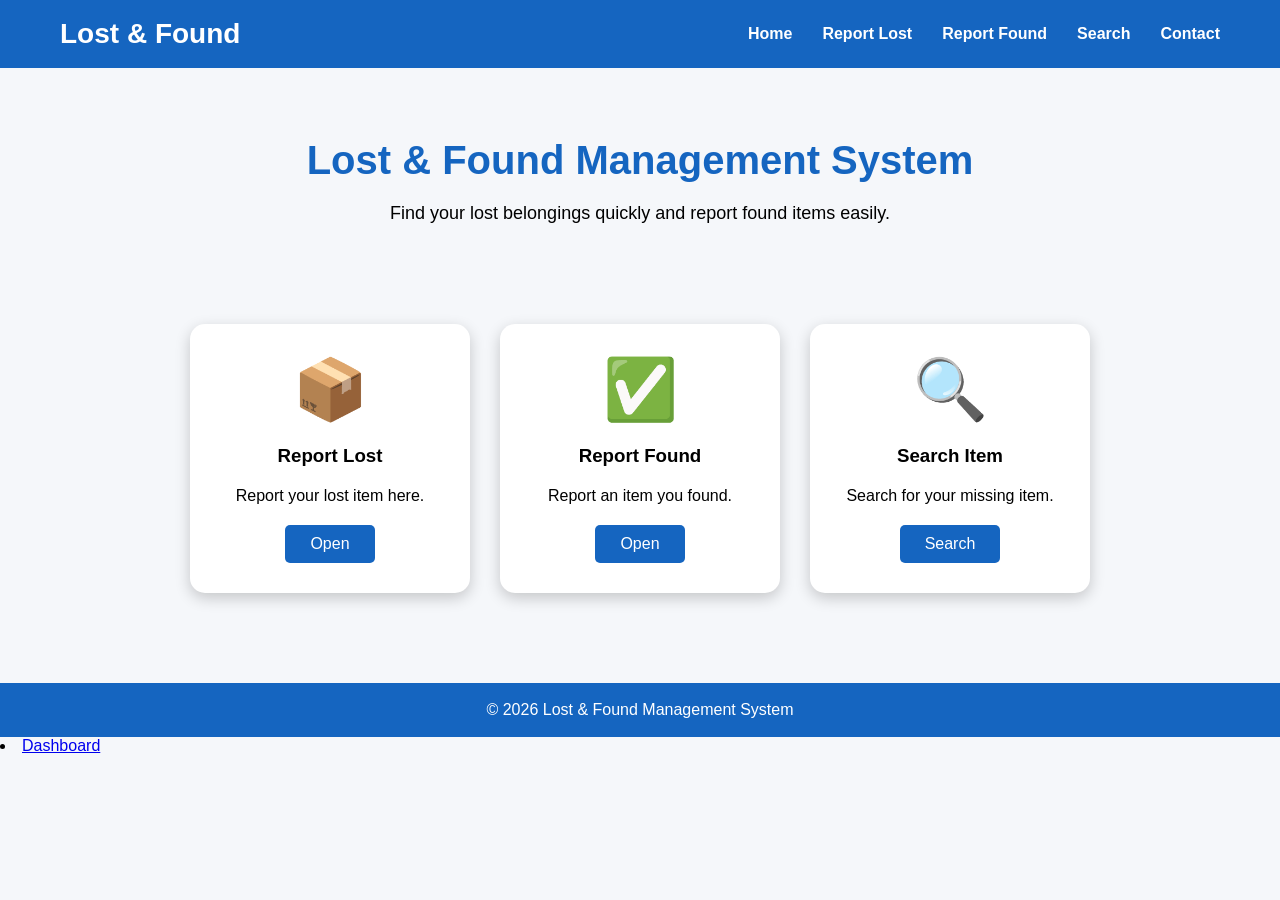
<file: index.html>
<!DOCTYPE html>
<html lang="en">

<head>

    <meta charset="UTF-8">
    <meta name="viewport" content="width=device-width, initial-scale=1.0">

    <title>Lost & Found Management System</title>

    <link rel="stylesheet" href="css/style.css">

</head>

<body>

    <!-- Navigation Bar -->

    <nav>

        <div class="logo">
            Lost & Found
        </div>

        <ul>

            <li><a href="index.html">Home</a></li>

            <li><a href="pages/reportLost.html">Report Lost</a></li>

            <li><a href="pages/reportFound.html">Report Found</a></li>

            <li><a href="pages/search.html">Search</a></li>

            <li><a href="pages/contact.html">Contact</a></li>

        </ul>

    </nav>

    <!-- Hero Section -->

    <section class="hero">

        <h1>Lost & Found Management System</h1>

        <p>
            Find your lost belongings quickly and report found items easily.
        </p>

    </section>

    <!-- Cards -->

    <section class="cards">

        <div class="card">

            <h2>📦</h2>

            <h3>Report Lost</h3>

            <p>Report your lost item here.</p>

            <a href="pages/reportLost.html">
                <button>Open</button>
            </a>

        </div>

        <div class="card">

            <h2>✅</h2>

            <h3>Report Found</h3>

            <p>Report an item you found.</p>

            <a href="pages/reportFound.html">
                <button>Open</button>
            </a>

        </div>

        <div class="card">

            <h2>🔍</h2>

            <h3>Search Item</h3>

            <p>Search for your missing item.</p>

            <a href="pages/search.html">
                <button>Search</button>
            </a>

        </div>

    </section>

    <!-- Footer -->

    <footer>

        <p>© 2026 Lost & Found Management System</p>

    </footer>

    <script src="js/script.js"></script>

</body>

</html>
<li><a href="pages/dashboard.html">Dashboard</a></li>
</file>
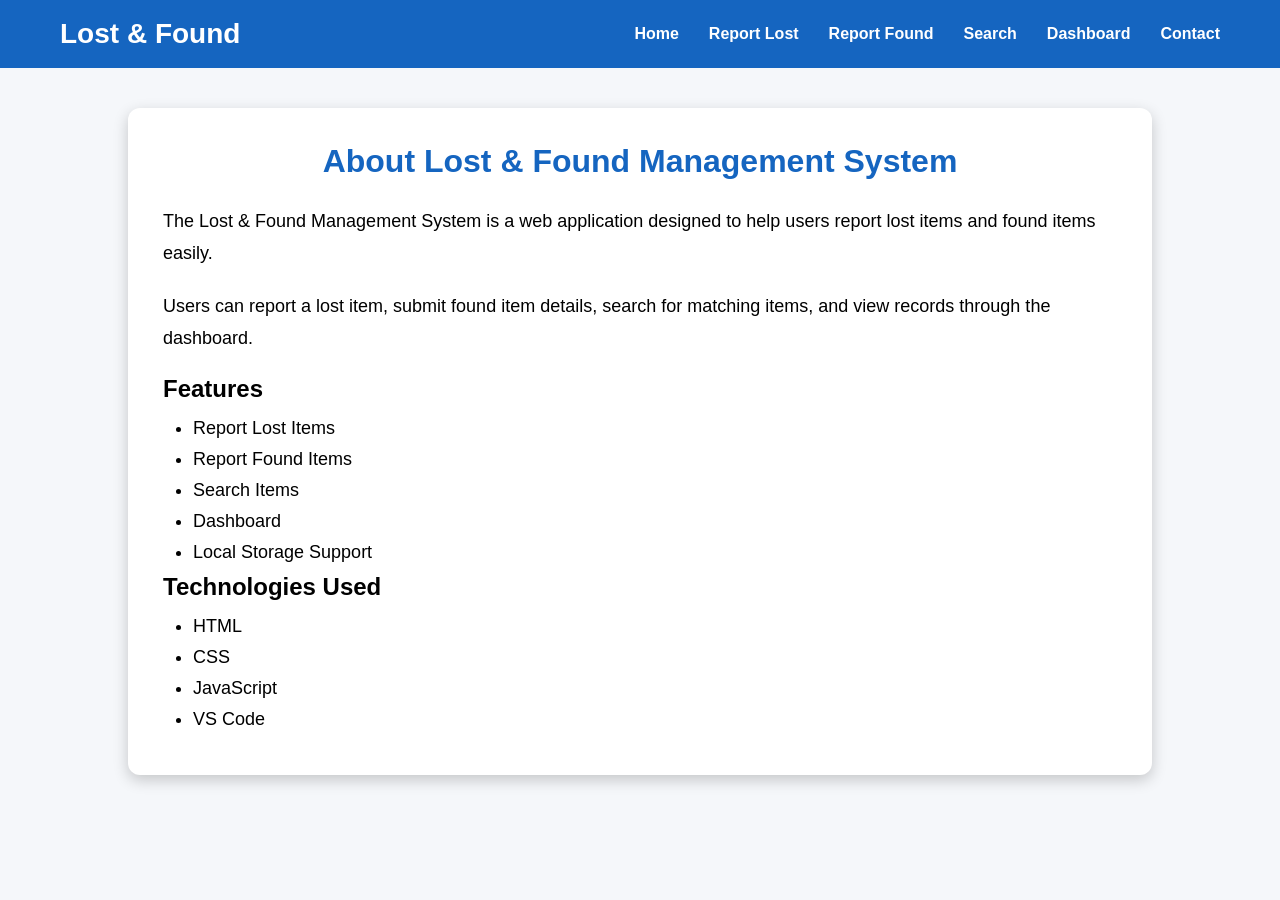
<file: pages/about.html>
<!DOCTYPE html>
<html lang="en">

<head>
    <meta charset="UTF-8">
    <meta name="viewport" content="width=device-width, initial-scale=1.0">
    <title>About Us</title>

    <link rel="stylesheet" href="../css/style.css">
</head>

<body>

    <nav>

        <div class="logo">
            Lost & Found
        </div>

        <ul>

            <li><a href="../index.html">Home</a></li>
            <li><a href="reportLost.html">Report Lost</a></li>
            <li><a href="reportFound.html">Report Found</a></li>
            <li><a href="search.html">Search</a></li>
            <li><a href="dashboard.html">Dashboard</a></li>
            <li><a href="contact.html">Contact</a></li>

        </ul>

    </nav>

    <div class="about-container">

        <h1>About Lost & Found Management System</h1>

        <p>
            The Lost & Found Management System is a web application designed
            to help users report lost items and found items easily.
        </p>

        <p>
            Users can report a lost item, submit found item details,
            search for matching items, and view records through the dashboard.
        </p>

        <h2>Features</h2>

        <ul>

            <li>Report Lost Items</li>
            <li>Report Found Items</li>
            <li>Search Items</li>
            <li>Dashboard</li>
            <li>Local Storage Support</li>

        </ul>

        <h2>Technologies Used</h2>

        <ul>

            <li>HTML</li>
            <li>CSS</li>
            <li>JavaScript</li>
            <li>VS Code</li>

        </ul>

    </div>

</body>

</html>
</file>
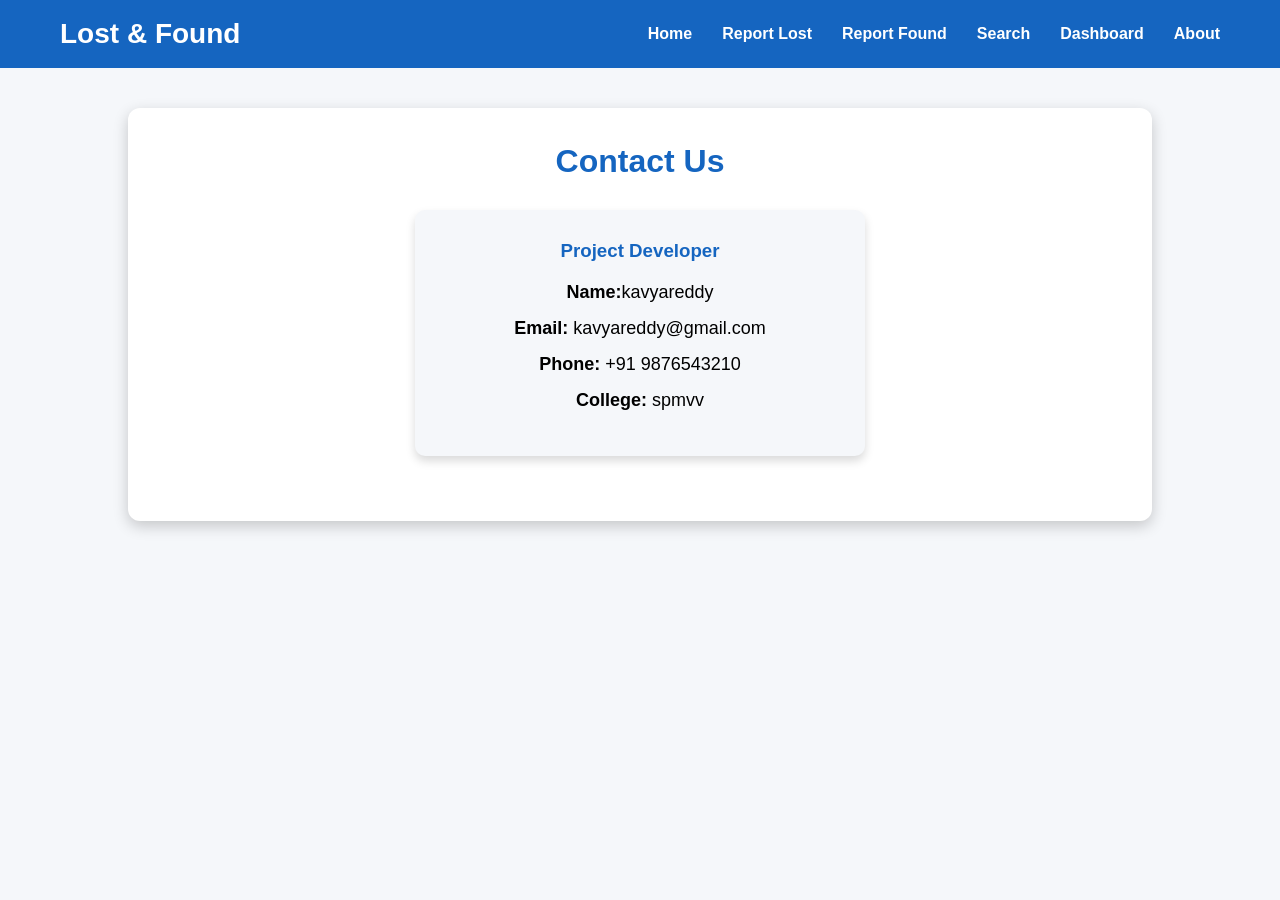
<file: pages/contact.html>
<!DOCTYPE html>
<html lang="en">

<head>

    <meta charset="UTF-8">
    <meta name="viewport" content="width=device-width, initial-scale=1.0">

    <title>Contact Us</title>

    <link rel="stylesheet" href="../css/style.css">

</head>

<body>

<nav>

    <div class="logo">
        Lost & Found
    </div>

    <ul>

        <li><a href="../index.html">Home</a></li>
        <li><a href="reportLost.html">Report Lost</a></li>
        <li><a href="reportFound.html">Report Found</a></li>
        <li><a href="search.html">Search</a></li>
        <li><a href="dashboard.html">Dashboard</a></li>
        <li><a href="about.html">About</a></li>

    </ul>

</nav>

<div class="contact-container">

    <h1>Contact Us</h1>

    <div class="contact-card">

        <h3>Project Developer</h3>

        <p><strong>Name:</strong>kavyareddy</p>

        <p><strong>Email:</strong> kavyareddy@gmail.com</p>

        <p><strong>Phone:</strong> +91 9876543210</p>

        <p><strong>College:</strong> spmvv</p>

    </div>

</div>

</body>

</html>
</file>
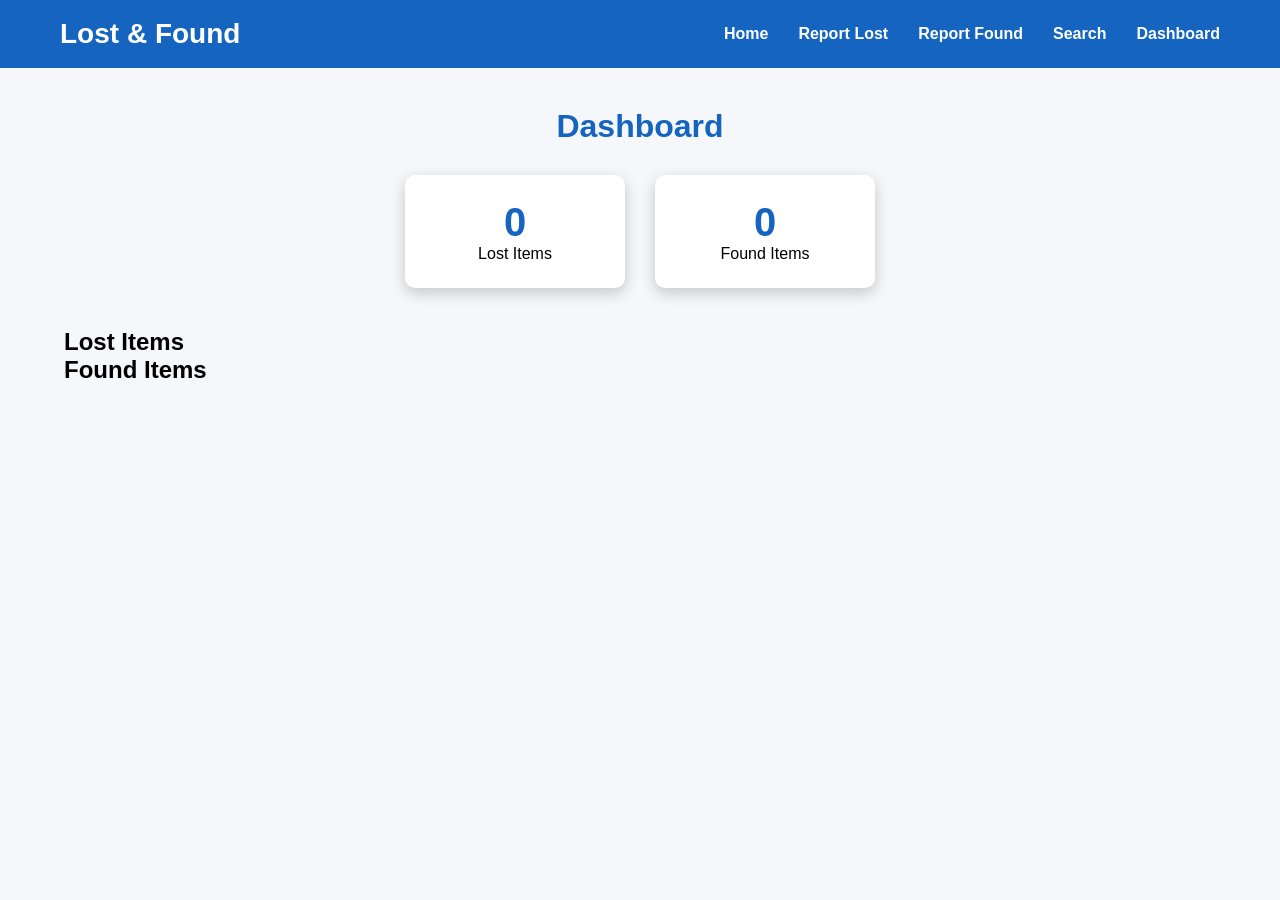
<file: pages/dashboard.html>
<!DOCTYPE html>
<html lang="en">

<head>

    <meta charset="UTF-8">
    <meta name="viewport" content="width=device-width, initial-scale=1.0">

    <title>Dashboard</title>

    <link rel="stylesheet" href="../css/style.css">

</head>

<body>

<nav>

    <div class="logo">
        Lost & Found
    </div>

    <ul>

        <li><a href="../index.html">Home</a></li>
        <li><a href="reportLost.html">Report Lost</a></li>
        <li><a href="reportFound.html">Report Found</a></li>
        <li><a href="search.html">Search</a></li>
        <li><a href="dashboard.html">Dashboard</a></li>

    </ul>

</nav>

<div class="dashboard">

    <h1>Dashboard</h1>

    <div class="stats">

        <div class="box">

            <h2 id="lostCount">0</h2>

            <p>Lost Items</p>

        </div>

        <div class="box">

            <h2 id="foundCount">0</h2>

            <p>Found Items</p>

        </div>

    </div>

    <h2>Lost Items</h2>

    <div id="lostList"></div>

    <h2>Found Items</h2>

    <div id="foundList"></div>

</div>

<script src="../js/script.js"></script>

</body>

</html>
</file>
<file: css/style.css>
*{
    margin:0;
    padding:0;
    box-sizing:border-box;
    font-family:Arial, Helvetica, sans-serif;
}

body{
    background:#f5f7fa;
}

/* Navigation */

nav{

    background:#1565c0;

    color:white;

    display:flex;

    justify-content:space-between;

    align-items:center;

    padding:18px 60px;

}

.logo{

    font-size:28px;

    font-weight:bold;

}

nav ul{

    list-style:none;

    display:flex;

}

nav ul li{

    margin-left:30px;

}

nav ul li a{

    color:white;

    text-decoration:none;

    font-weight:bold;

}

nav ul li a:hover{

    color:yellow;

}

/* Hero */

.hero{

    text-align:center;

    padding:70px;

}

.hero h1{

    font-size:40px;

    color:#1565c0;

}

.hero p{

    margin-top:20px;

    font-size:18px;

}

/* Cards */

.cards{

    display:flex;

    justify-content:center;

    gap:30px;

    padding:30px;

    flex-wrap:wrap;

}

.card{

    width:280px;

    background:white;

    border-radius:15px;

    padding:30px;

    text-align:center;

    box-shadow:0px 5px 15px rgba(0,0,0,.2);

    transition:.3s;

}

.card:hover{

    transform:translateY(-10px);

}

.card h2{

    font-size:60px;

}

.card h3{

    margin:20px 0;

}

.card p{

    margin-bottom:20px;

}

button{

    background:#1565c0;

    color:white;

    border:none;

    padding:10px 25px;

    border-radius:5px;

    cursor:pointer;

    font-size:16px;

}

button:hover{

    background:#0d47a1;

}

/* Footer */

footer{

    margin-top:60px;

    background:#1565c0;

    color:white;

    text-align:center;

    padding:18px;

}

/* Report Lost Form */

.form-container{

    width:500px;

    margin:40px auto;

    background:white;

    padding:30px;

    border-radius:12px;

    box-shadow:0px 5px 15px rgba(0,0,0,.2);

}

.form-container h1{

    text-align:center;

    color:#1565c0;

    margin-bottom:25px;

}

form{

    display:flex;

    flex-direction:column;

}

label{

    margin-top:15px;

    margin-bottom:5px;

    font-weight:bold;

}

input,textarea{

    padding:12px;

    border:1px solid #ccc;

    border-radius:5px;

    font-size:16px;

}

textarea{

    resize:none;

    height:120px;

}

form button{

    margin-top:25px;

}
#result{

    margin-top:30px;

    padding:20px;

    border-radius:10px;

    background:#f5f5f5;

    display:none;

}

#result h2{

    color:#1565c0;

    margin-bottom:10px;

}
.dashboard{

    width:90%;

    margin:40px auto;

}

.dashboard h1{

    text-align:center;

    color:#1565c0;

    margin-bottom:30px;

}

.stats{

    display:flex;

    justify-content:center;

    gap:30px;

    margin-bottom:40px;

}

.box{

    width:220px;

    background:white;

    padding:25px;

    text-align:center;

    border-radius:10px;

    box-shadow:0px 5px 15px rgba(0,0,0,.2);

}

.box h2{

    color:#1565c0;

    font-size:40px;

}

.item{

    background:white;

    padding:15px;

    margin:15px 0;

    border-radius:8px;

    box-shadow:0px 3px 10px rgba(0,0,0,.1);

}
.about-container,
.contact-container{

    width:80%;

    margin:40px auto;

    background:white;

    padding:35px;

    border-radius:12px;

    box-shadow:0px 5px 15px rgba(0,0,0,.2);

}

.about-container h1,
.contact-container h1{

    color:#1565c0;

    text-align:center;

    margin-bottom:25px;

}

.about-container p{

    margin-bottom:20px;

    line-height:1.8;

    font-size:18px;

}

.about-container ul{

    margin-top:15px;

    margin-left:30px;

}

.about-container li{

    margin-bottom:10px;

    font-size:18px;

}

.contact-card{

    width:450px;

    margin:30px auto;

    background:#f5f7fa;

    padding:30px;

    border-radius:10px;

    text-align:center;

    box-shadow:0px 5px 10px rgba(0,0,0,.15);

}

.contact-card h3{

    color:#1565c0;

    margin-bottom:20px;

}

.contact-card p{

    margin-bottom:15px;

    font-size:18px;

}
</file>
